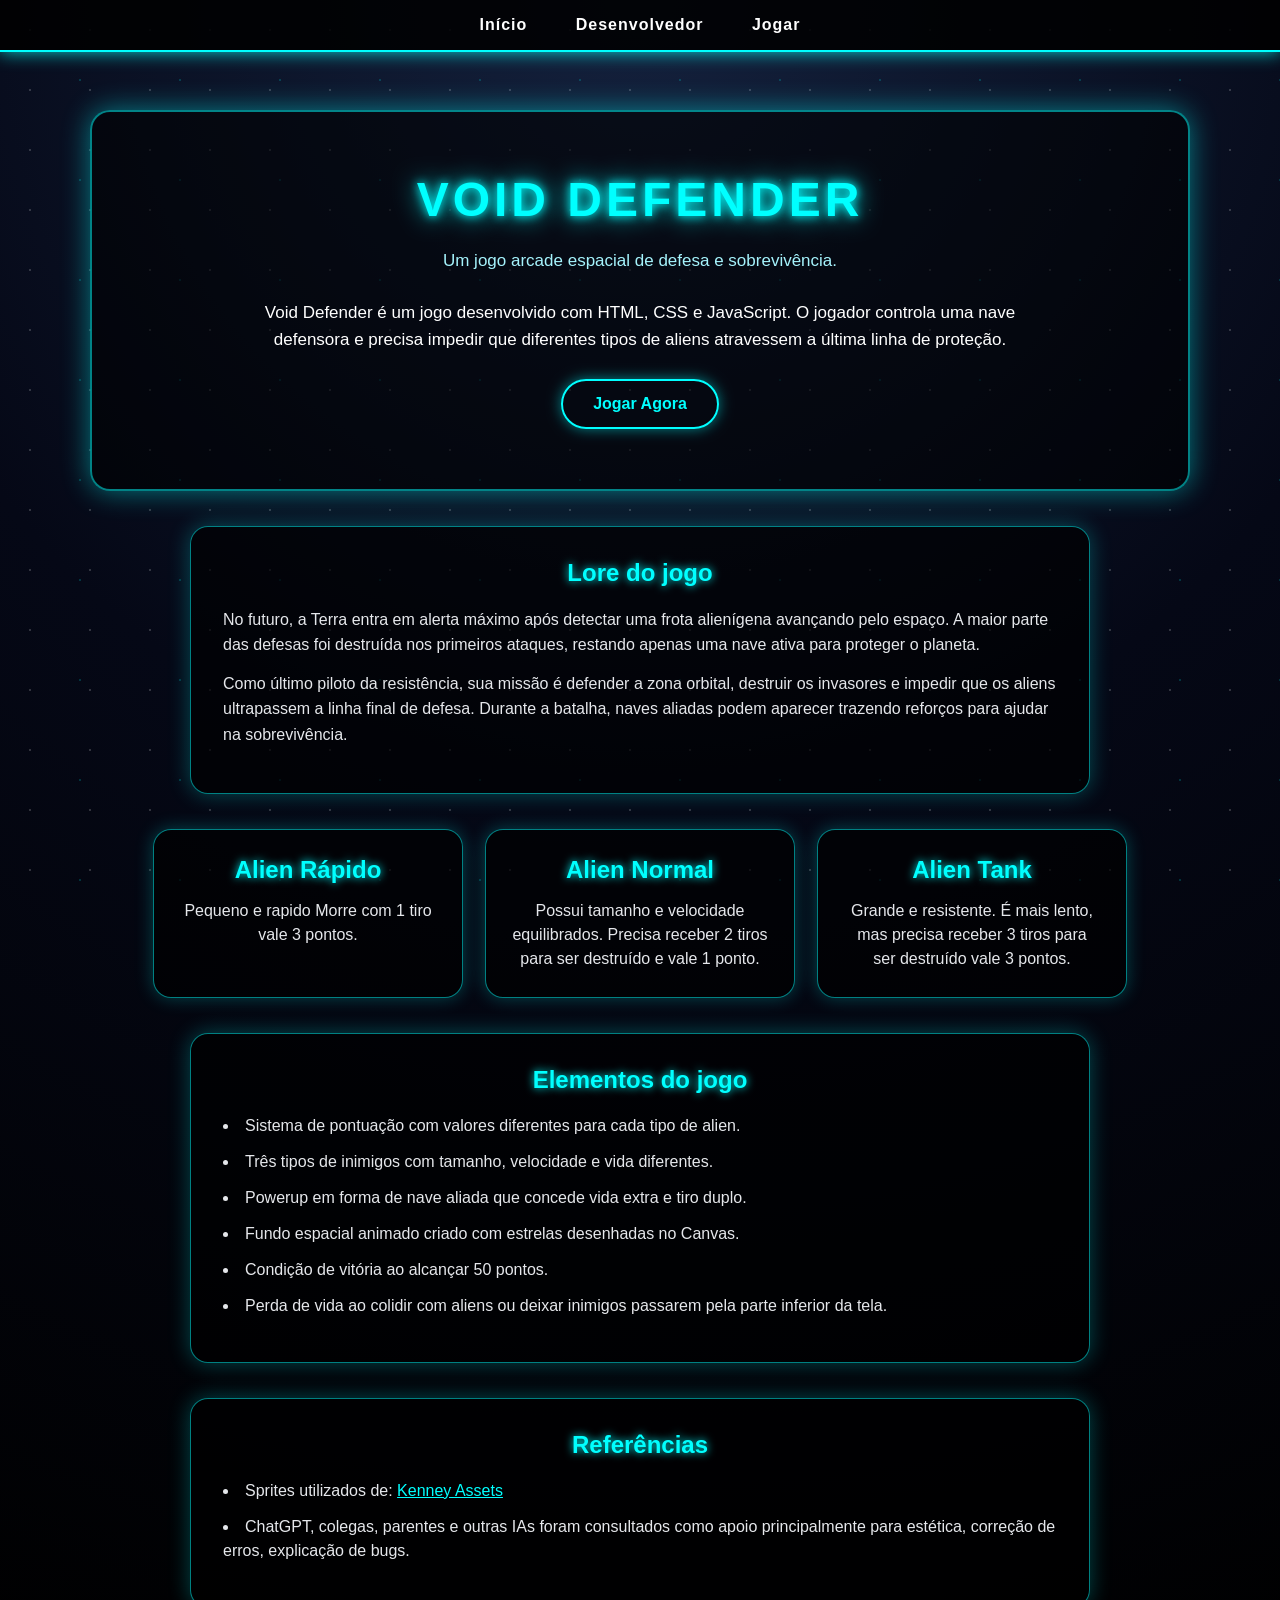
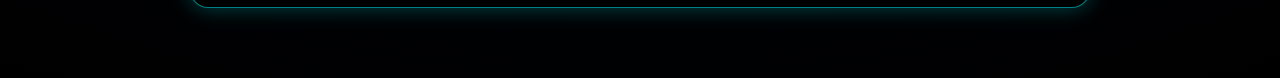
<file: index.html>
<!DOCTYPE html>
<html lang="pt-BR">
<head>
  <meta charset="UTF-8">
  <title>Void Defender</title>
  <link rel="stylesheet" href="style.css">
</head>
<body>

  <nav>
    <a href="index.html">Início</a>
    <a href="desenvolvedores.html">Desenvolvedor</a>
    <a href="jogo.html">Jogar</a>
  </nav>

  <main class="container">

    <section class="hero">
      <h1>Void Defender</h1>

      <p class="subtitulo">
        Um jogo arcade espacial de defesa e sobrevivência.
      </p>

      <p>
        Void Defender é um jogo desenvolvido com HTML, CSS e JavaScript.
        O jogador controla uma nave defensora e precisa impedir que diferentes tipos de
        aliens atravessem a última linha de proteção.
      </p>

      <a class="botao" href="jogo.html">Jogar Agora</a>
    </section>

    <section class="bloco-info">
      <h2>Lore do jogo</h2>

      <p>
        No futuro, a Terra entra em alerta máximo após detectar uma frota alienígena
        avançando pelo espaço. A maior parte das defesas foi destruída nos primeiros
        ataques, restando apenas uma nave ativa para proteger o planeta.
      </p>

      <p>
        Como último piloto da resistência, sua missão é defender a zona orbital,
        destruir os invasores e impedir que os aliens ultrapassem a linha final de defesa.
        Durante a batalha, naves aliadas podem aparecer trazendo reforços para ajudar
        na sobrevivência.
      </p>
    </section>

    <section class="cards">

      <div class="card">
        <h2>Alien Rápido</h2>
        <p>
          Pequeno e rapido Morre com 1 tiro vale 3 pontos.
        </p>
      </div>

      <div class="card">
        <h2>Alien Normal</h2>
        <p>
          Possui tamanho e velocidade equilibrados. Precisa receber 2 tiros para ser
          destruído e vale 1 ponto.
        </p>
      </div>

      <div class="card">
        <h2>Alien Tank</h2>
        <p>
          Grande e resistente. É mais lento, mas precisa receber 3 tiros para ser
          destruído vale 3 pontos.
        </p>
      </div>

    </section>

    <section class="bloco-info">
      <h2>Elementos do jogo</h2>

      <ul>
        <li>Sistema de pontuação com valores diferentes para cada tipo de alien.</li>
        <li>Três tipos de inimigos com tamanho, velocidade e vida diferentes.</li>
        <li>Powerup em forma de nave aliada que concede vida extra e tiro duplo.</li>
        <li>Fundo espacial animado criado com estrelas desenhadas no Canvas.</li>
        <li>Condição de vitória ao alcançar 50 pontos.</li>
        <li>Perda de vida ao colidir com aliens ou deixar inimigos passarem pela parte inferior da tela.</li>
      </ul>
    </section>

    <section class="bloco-info">
      <h2>Referências</h2>

      <ul>
        <li>Sprites utilizados de: <a href="https://kenney.nl/assets" target="_blank">Kenney Assets</a></li>
        <li>
          ChatGPT, colegas, parentes e outras IAs foram consultados como apoio principalmente
          para estética, correção de erros, explicação de bugs.
        </li>
      </ul>
    </section>

  </main>

</body>
</html>
</file>
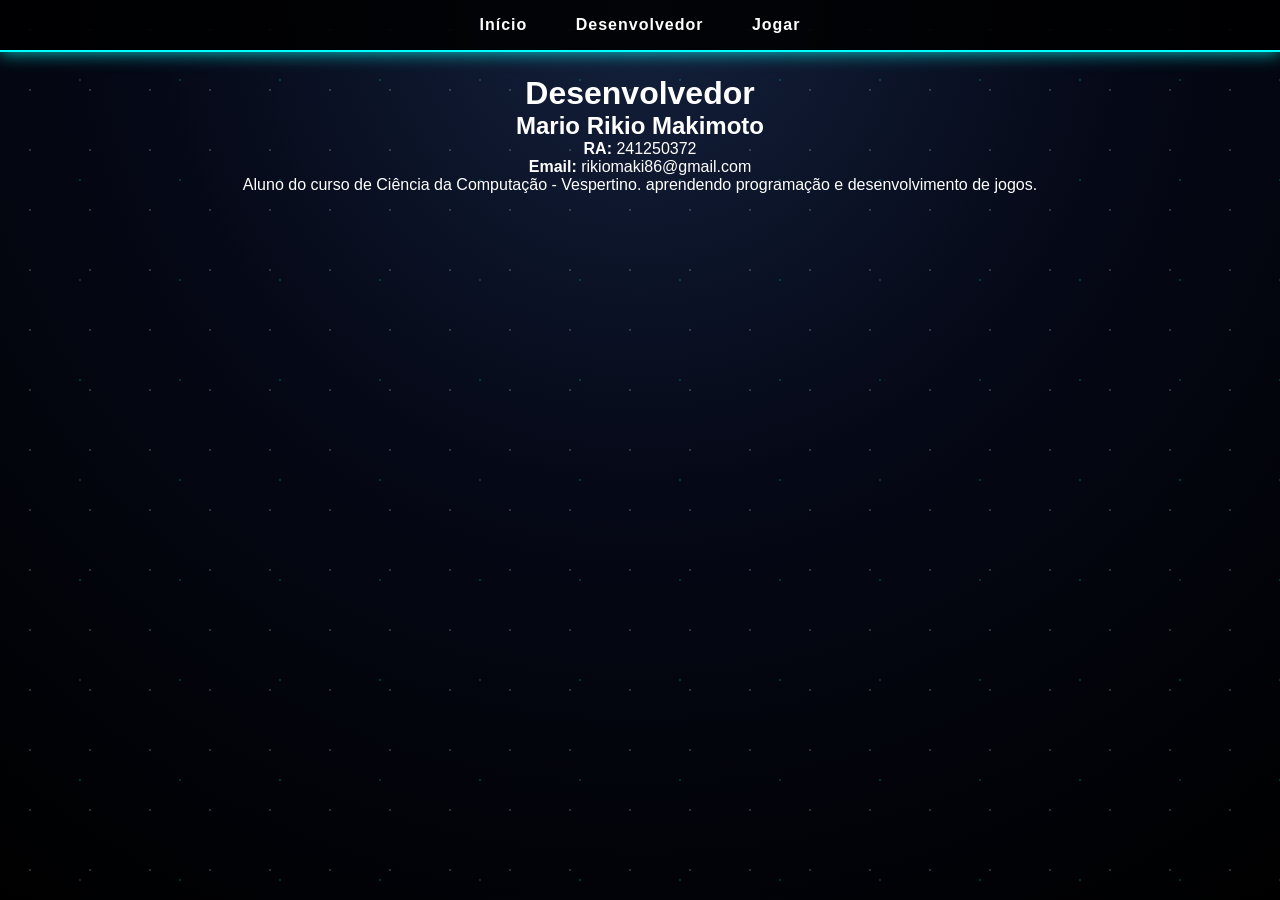
<file: desenvolvedores.html>
<!DOCTYPE html>
<html lang="pt-BR">
<head>
  <meta charset="UTF-8">
  <title>Desenvolvedor</title>
  <link rel="stylesheet" href="style.css">
</head>
<body>
  <nav>
    <a href="index.html">Início</a>
    <a href="desenvolvedores.html">Desenvolvedor</a>
    <a href="jogo.html">Jogar</a>
  </nav>

  <main>
    <h1>Desenvolvedor</h1>

    <section>
  <h2>Mario Rikio Makimoto</h2>
  <p><strong>RA:</strong> 241250372</p>
  <p><strong>Email:</strong> rikiomaki86@gmail.com</p>
  <p>Aluno do curso de Ciência da Computação - Vespertino. aprendendo programação e desenvolvimento de jogos.</p>
</section>
  </main>
</body>
</html>
</file>
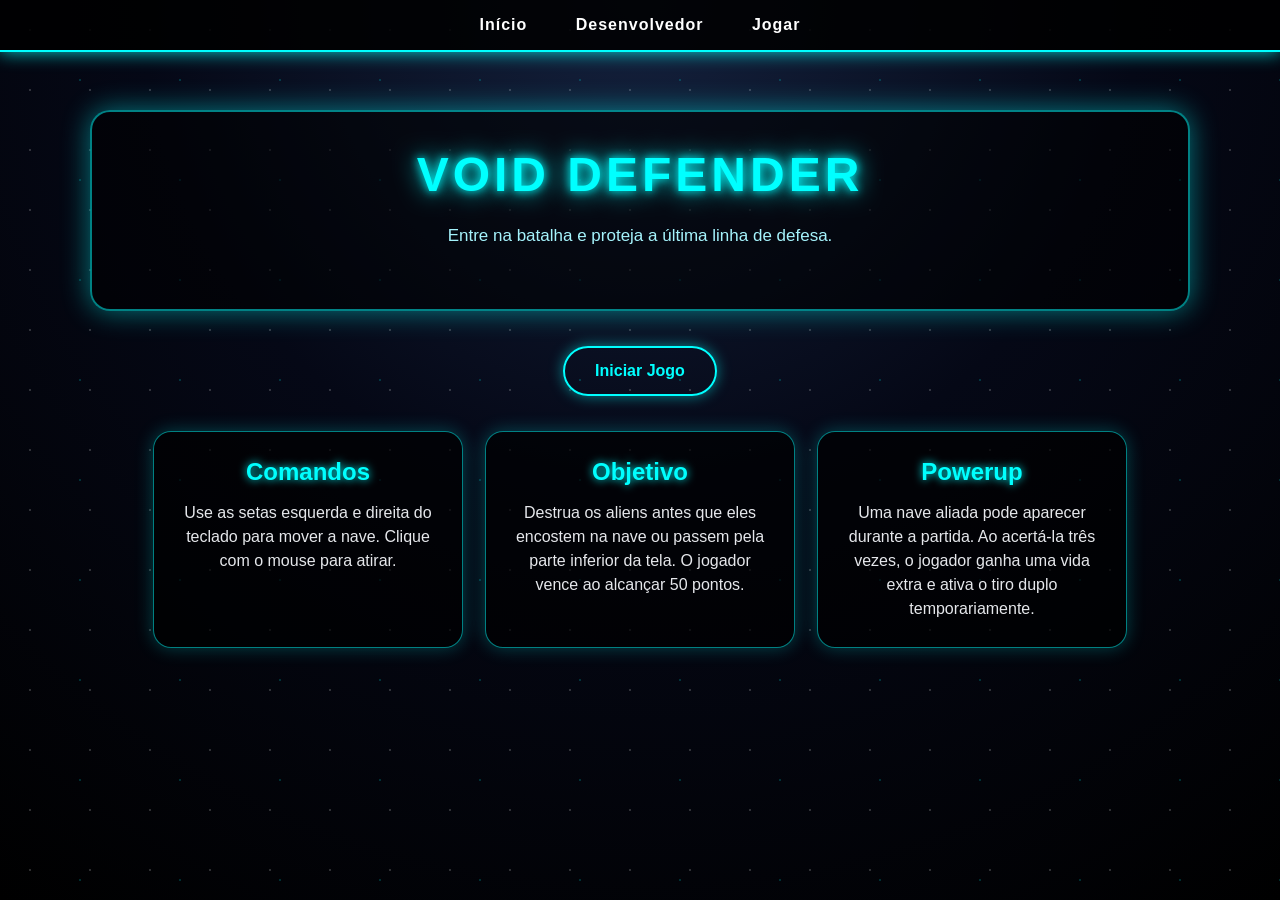
<file: jogo.html>
<!DOCTYPE html>
<html lang="pt-BR">
<head>
  <meta charset="UTF-8">
  <title>Jogar Void Defender</title>
  <link rel="stylesheet" href="style.css">
</head>
<body>

  <nav>
    <a href="index.html">Início</a>
    <a href="desenvolvedores.html">Desenvolvedor</a>
    <a href="jogo.html">Jogar</a>
  </nav>

  <main class="container">

    <section class="hero pequeno">
      <h1>Void Defender</h1>
      <p class="subtitulo">
        Entre na batalha e proteja a última linha de defesa.
      </p>
    </section>

    <section class="area-jogo">

      <button onclick="iniciarJogo()">Iniciar Jogo</button>

      <canvas id="meuCanvas" width="600" height="400" style="display:none;"></canvas>

    </section>

    <section class="cards">

      <div class="card">
        <h2>Comandos</h2>
        <p>
          Use as setas esquerda e direita do teclado para mover a nave.
          Clique com o mouse para atirar.
        </p>
      </div>

      <div class="card">
        <h2>Objetivo</h2>
        <p>
          Destrua os aliens antes que eles encostem na nave ou passem pela parte
          inferior da tela. O jogador vence ao alcançar 50 pontos.
        </p>
      </div>

      <div class="card">
        <h2>Powerup</h2>
        <p>
          Uma nave aliada pode aparecer durante a partida. Ao acertá-la três vezes,
          o jogador ganha uma vida extra e ativa o tiro duplo temporariamente.
        </p>
      </div>

    </section>

  </main>

  <script src="script.js"></script>

</body>
</html>
</file>
<file: style.css>
* {
  margin: 0;
  padding: 0;
  box-sizing: border-box;
}

body {
  background:
    radial-gradient(circle at top, #14213d 0%, #050816 45%, #000000 100%);
  color: white;
  font-family: Arial, Helvetica, sans-serif;
  min-height: 100vh;
  padding-top: 75px;
  text-align: center;
}

/* Fundo de estrelas nas páginas */
body::before {
  content: "";
  position: fixed;
  top: 0;
  left: 0;
  width: 100%;
  height: 100%;
  background-image:
    radial-gradient(white 1px, transparent 1px),
    radial-gradient(cyan 1px, transparent 1px);
  background-size: 60px 60px, 100px 100px;
  background-position: 0 0, 30px 30px;
  opacity: 0.18;
  z-index: -1;
}

/* MENU */
nav {
  background: rgba(0, 0, 0, 0.88);
  border-bottom: 2px solid cyan;
  box-shadow: 0 0 18px rgba(0, 255, 255, 0.8);
  padding: 16px;
  position: fixed;
  top: 0;
  width: 100%;
  z-index: 10;
}

nav a {
  color: white;
  text-decoration: none;
  margin: 0 22px;
  font-weight: bold;
  letter-spacing: 1px;
  transition: 0.3s;
}

nav a:hover {
  color: cyan;
  text-shadow: 0 0 10px cyan;
}

/* CONTAINER GERAL */
.container {
  width: 90%;
  max-width: 1100px;
  margin: auto;
  padding: 35px 0;
}

/* TOPO DAS PÁGINAS */
.hero {
  padding: 60px 30px;
  margin-bottom: 35px;
  border: 2px solid rgba(0, 255, 255, 0.5);
  border-radius: 20px;
  background: rgba(0, 0, 0, 0.58);
  box-shadow: 0 0 28px rgba(0, 255, 255, 0.45);
}

.hero.pequeno {
  padding: 35px 25px;
}

.hero h1 {
  font-size: 48px;
  color: cyan;
  text-transform: uppercase;
  letter-spacing: 4px;
  text-shadow:
    0 0 10px cyan,
    0 0 25px cyan;
  margin-bottom: 20px;
}

.subtitulo {
  font-size: 20px;
  color: #a5f3fc;
  margin-bottom: 20px;
}

.hero p {
  max-width: 800px;
  margin: 0 auto 25px auto;
  line-height: 1.6;
  font-size: 17px;
}

/* BOTÃO */
.botao,
button {
  display: inline-block;
  background: transparent;
  color: cyan;
  border: 2px solid cyan;
  padding: 14px 30px;
  border-radius: 30px;
  text-decoration: none;
  font-size: 16px;
  font-weight: bold;
  cursor: pointer;
  transition: 0.3s;
  box-shadow: 0 0 14px rgba(0, 255, 255, 0.5);
}

.botao:hover,
button:hover {
  background: cyan;
  color: black;
  transform: scale(1.06);
  box-shadow: 0 0 28px cyan;
}

/* CARDS */
.cards {
  display: flex;
  gap: 22px;
  justify-content: center;
  align-items: stretch;
  flex-wrap: wrap;
  margin: 35px 0;
}

.card {
  background: rgba(0, 0, 0, 0.68);
  border: 1px solid rgba(0, 255, 255, 0.5);
  border-radius: 18px;
  padding: 26px;
  width: 310px;
  box-shadow: 0 0 18px rgba(0, 255, 255, 0.25);
  transition: 0.3s;
}

.card:hover {
  transform: translateY(-6px);
  box-shadow: 0 0 28px rgba(0, 255, 255, 0.65);
}

.card h2 {
  color: cyan;
  margin-bottom: 15px;
  text-shadow: 0 0 8px cyan;
}

.card p {
  line-height: 1.5;
  color: #e5e7eb;
}

/* BLOCOS DE TEXTO */
.bloco-info,
.perfil-card {
  background: rgba(0, 0, 0, 0.68);
  border: 1px solid rgba(0, 255, 255, 0.5);
  border-radius: 18px;
  padding: 32px;
  margin: 35px auto;
  max-width: 900px;
  box-shadow: 0 0 22px rgba(0, 255, 255, 0.28);
  text-align: left;
}

.bloco-info h2,
.perfil-card h2 {
  color: cyan;
  text-align: center;
  margin-bottom: 20px;
  text-shadow: 0 0 8px cyan;
}

.bloco-info p,
.perfil-card p {
  margin: 13px 0;
  line-height: 1.6;
  color: #e5e7eb;
}

.bloco-info ul {
  list-style-position: inside;
}

.bloco-info li {
  margin: 12px 0;
  line-height: 1.5;
  color: #e5e7eb;
}

/* LINKS */
a {
  color: cyan;
}

a:hover {
  color: white;
}

/* ÁREA DO JOGO */
.area-jogo {
  margin: 35px auto;
}

canvas {
  display: block;
  margin: 28px auto;
  border: 2px solid cyan;
  border-radius: 14px;
  box-shadow: 0 0 28px cyan;
  background-color: #020617;
}

/* RESPONSIVO */
@media (max-width: 700px) {
  body {
    padding-top: 100px;
  }

  nav a {
    display: inline-block;
    margin: 6px 8px;
    font-size: 14px;
  }

  .hero h1 {
    font-size: 34px;
  }

  .hero {
    padding: 40px 20px;
  }

  .card {
    width: 100%;
  }

  canvas {
    width: 100%;
    height: auto;
  }
}
</file>
